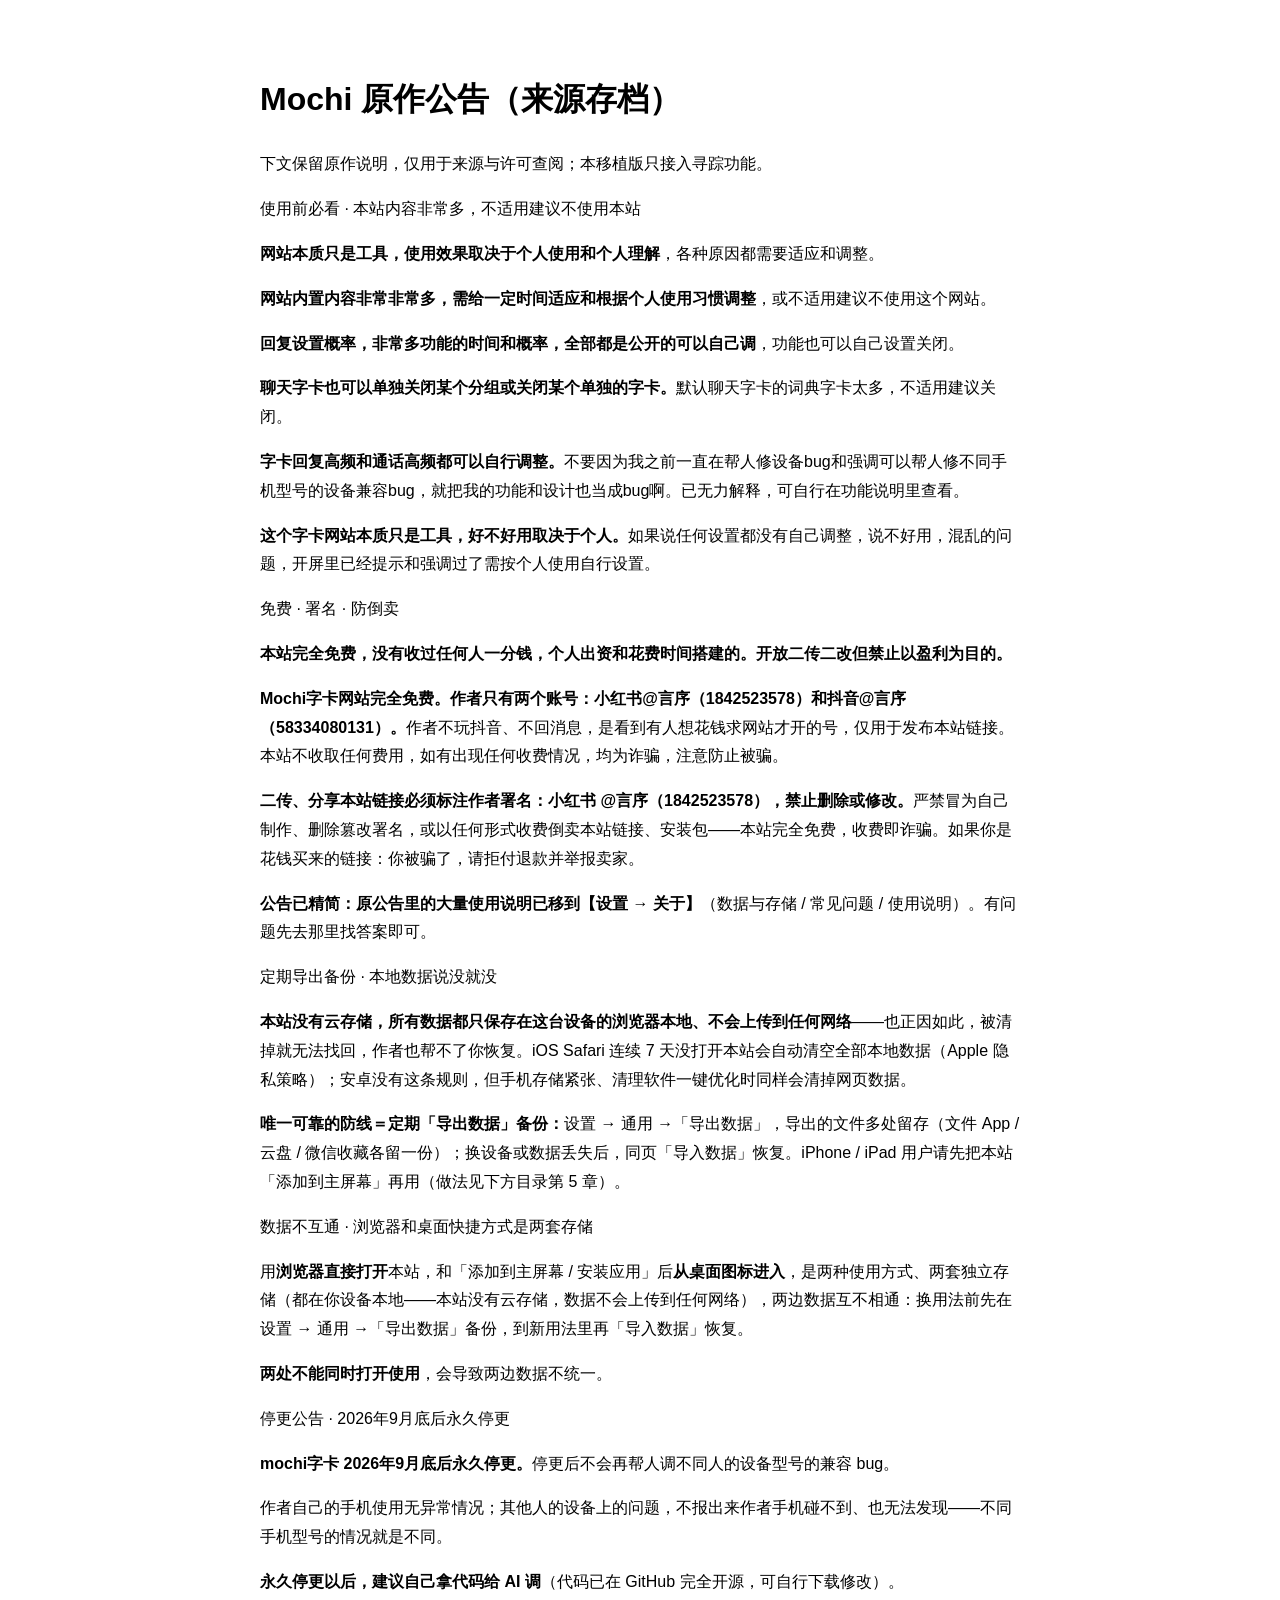
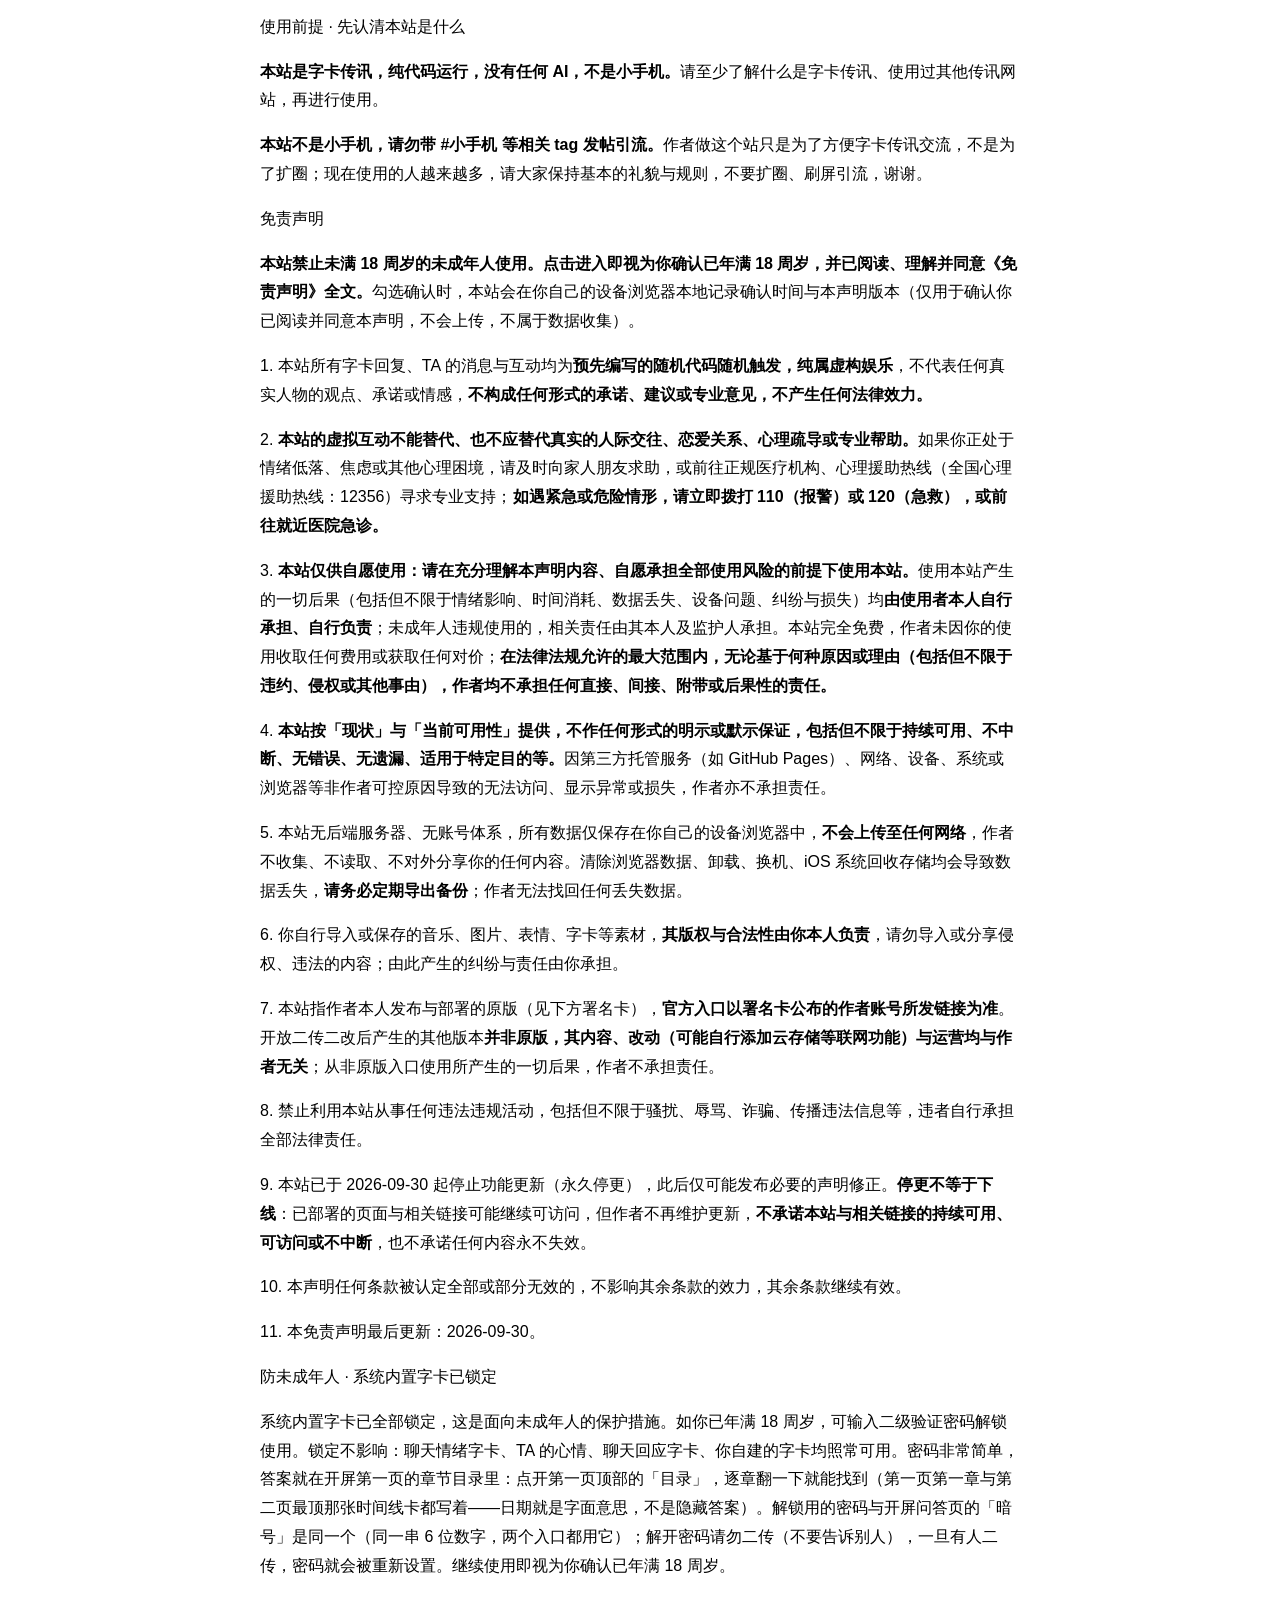
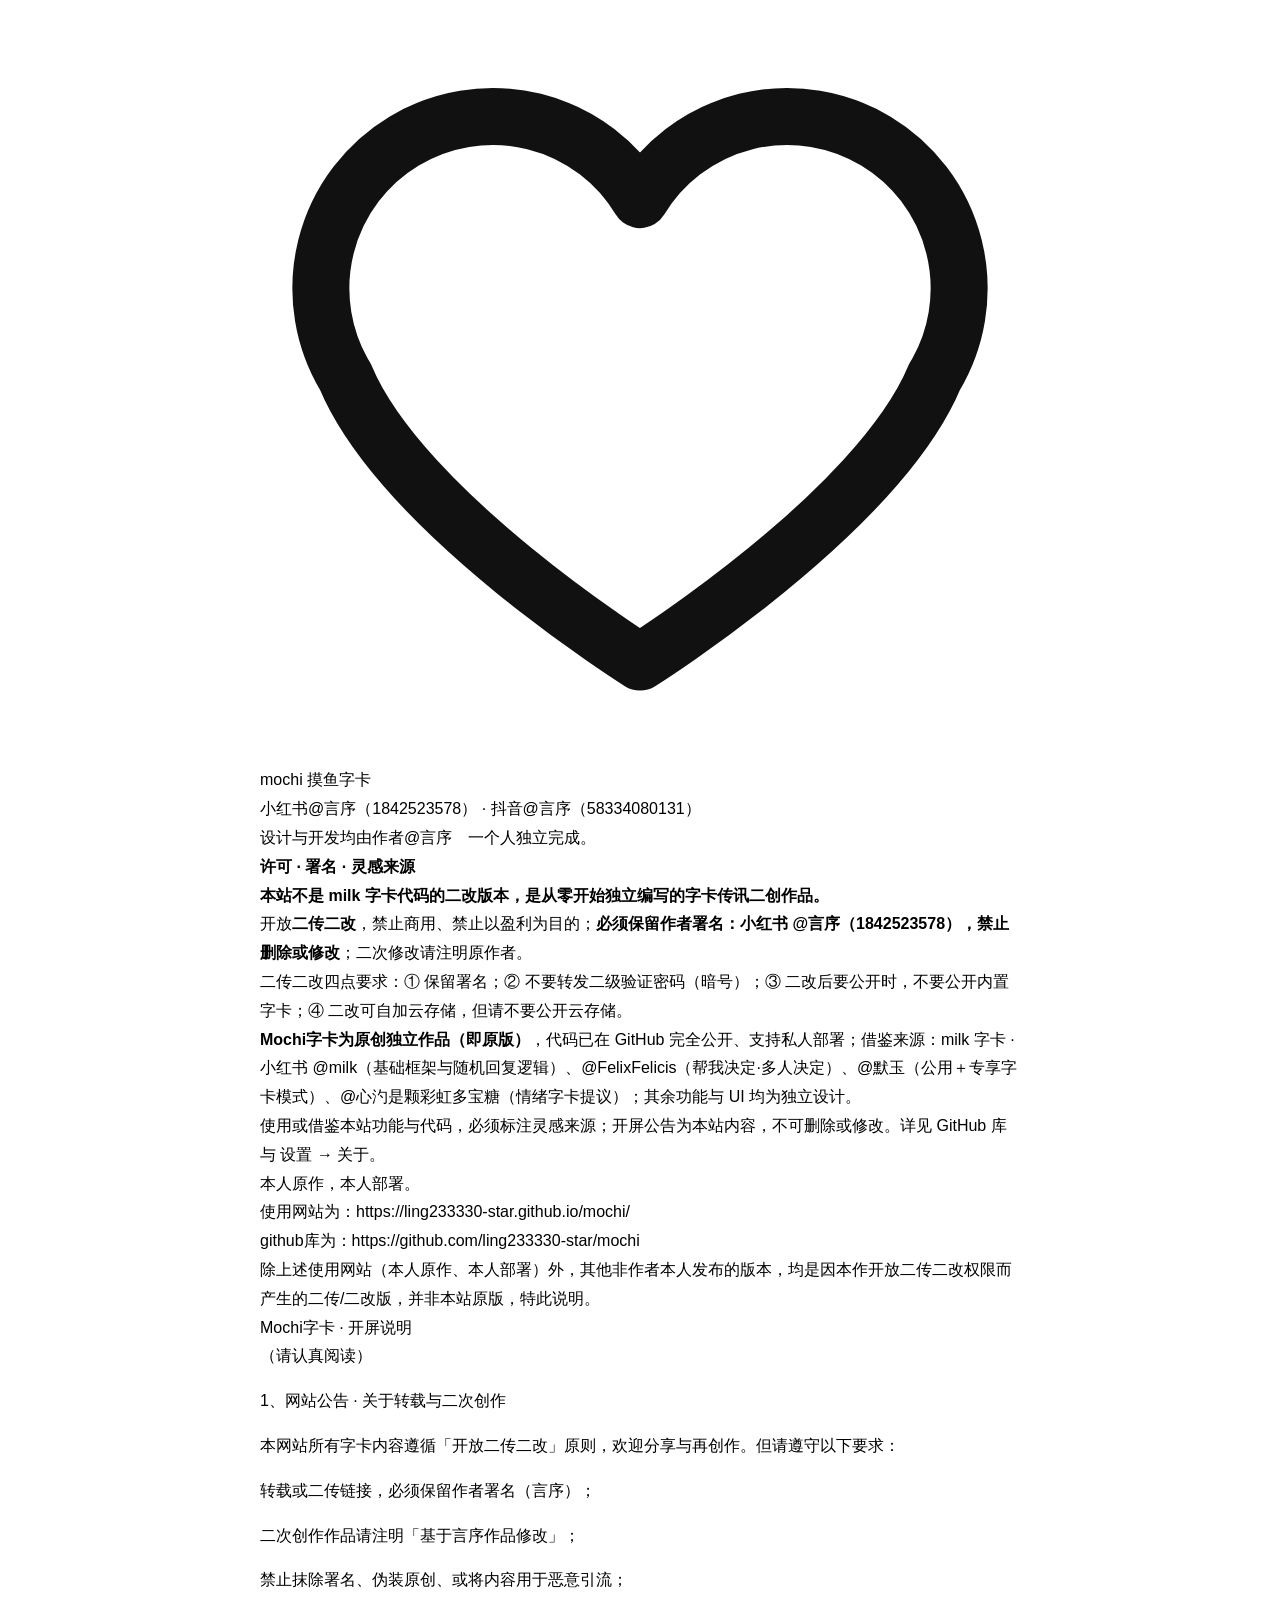
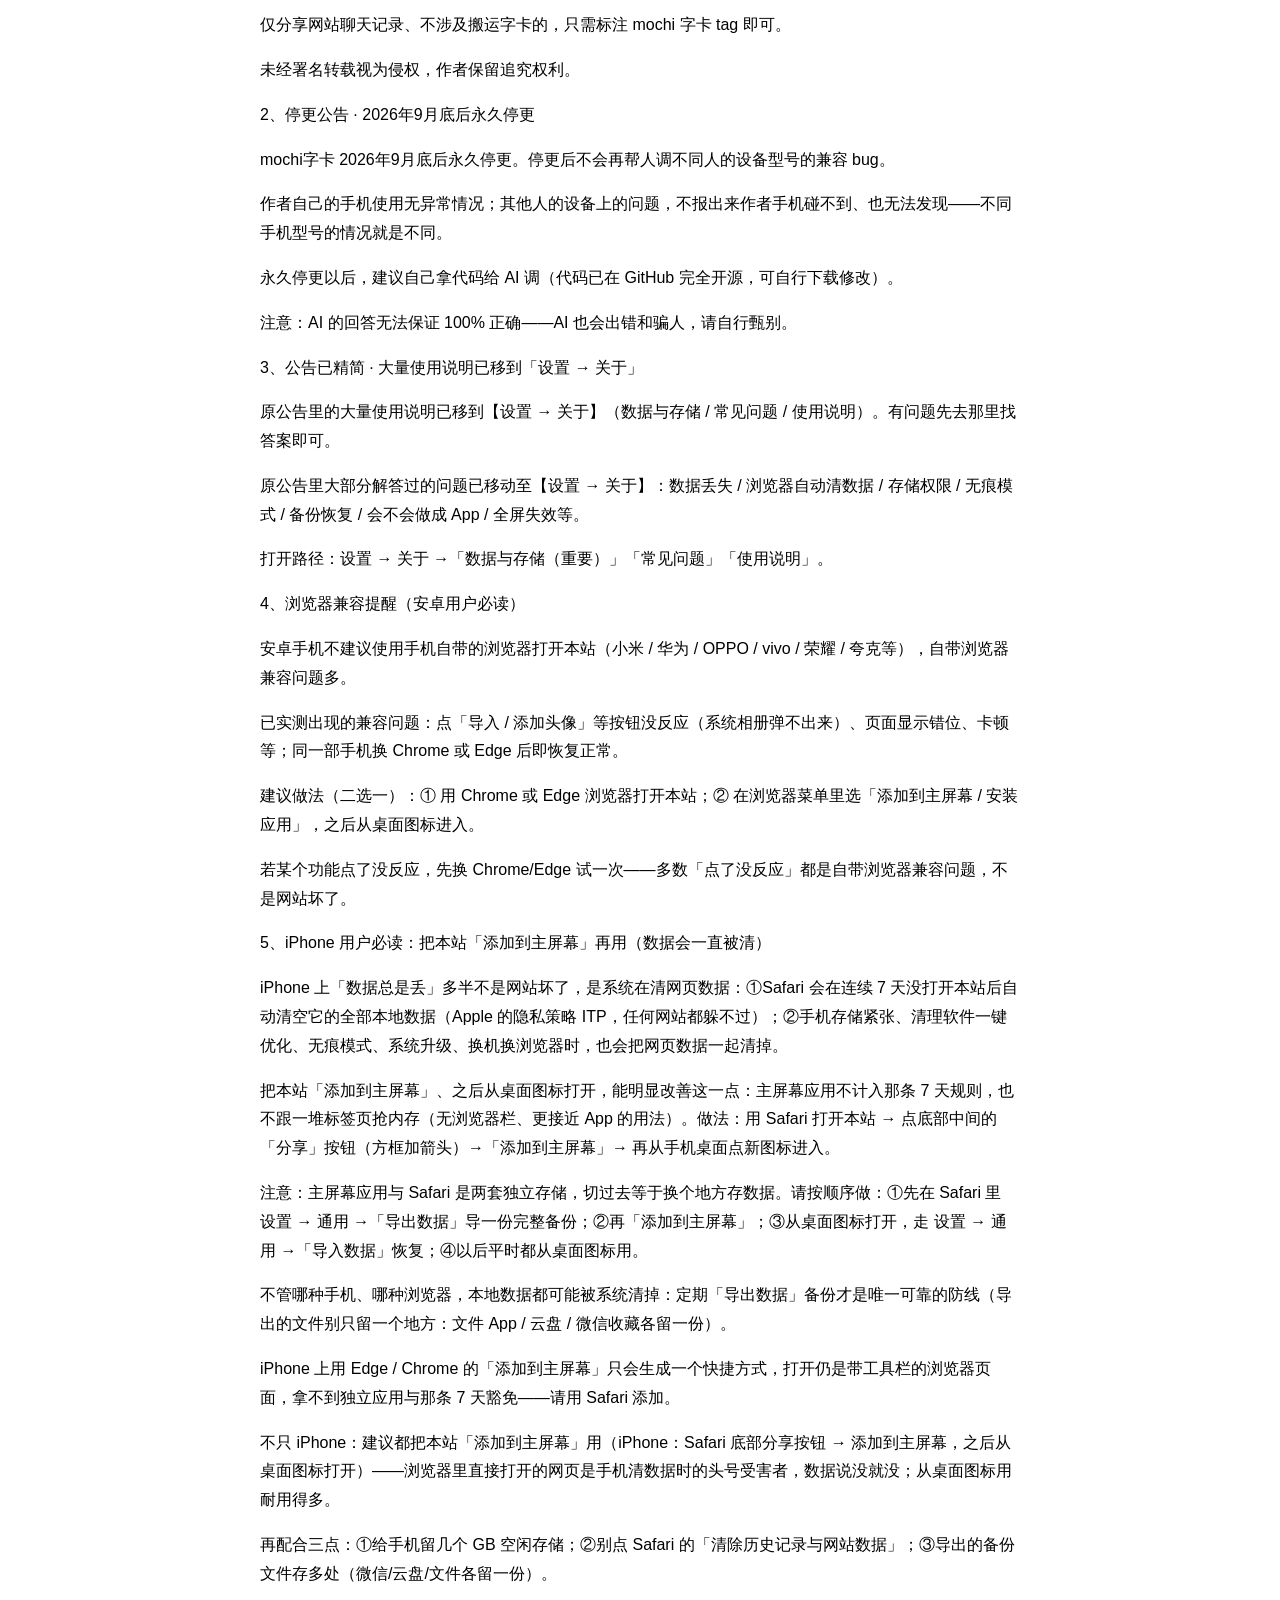
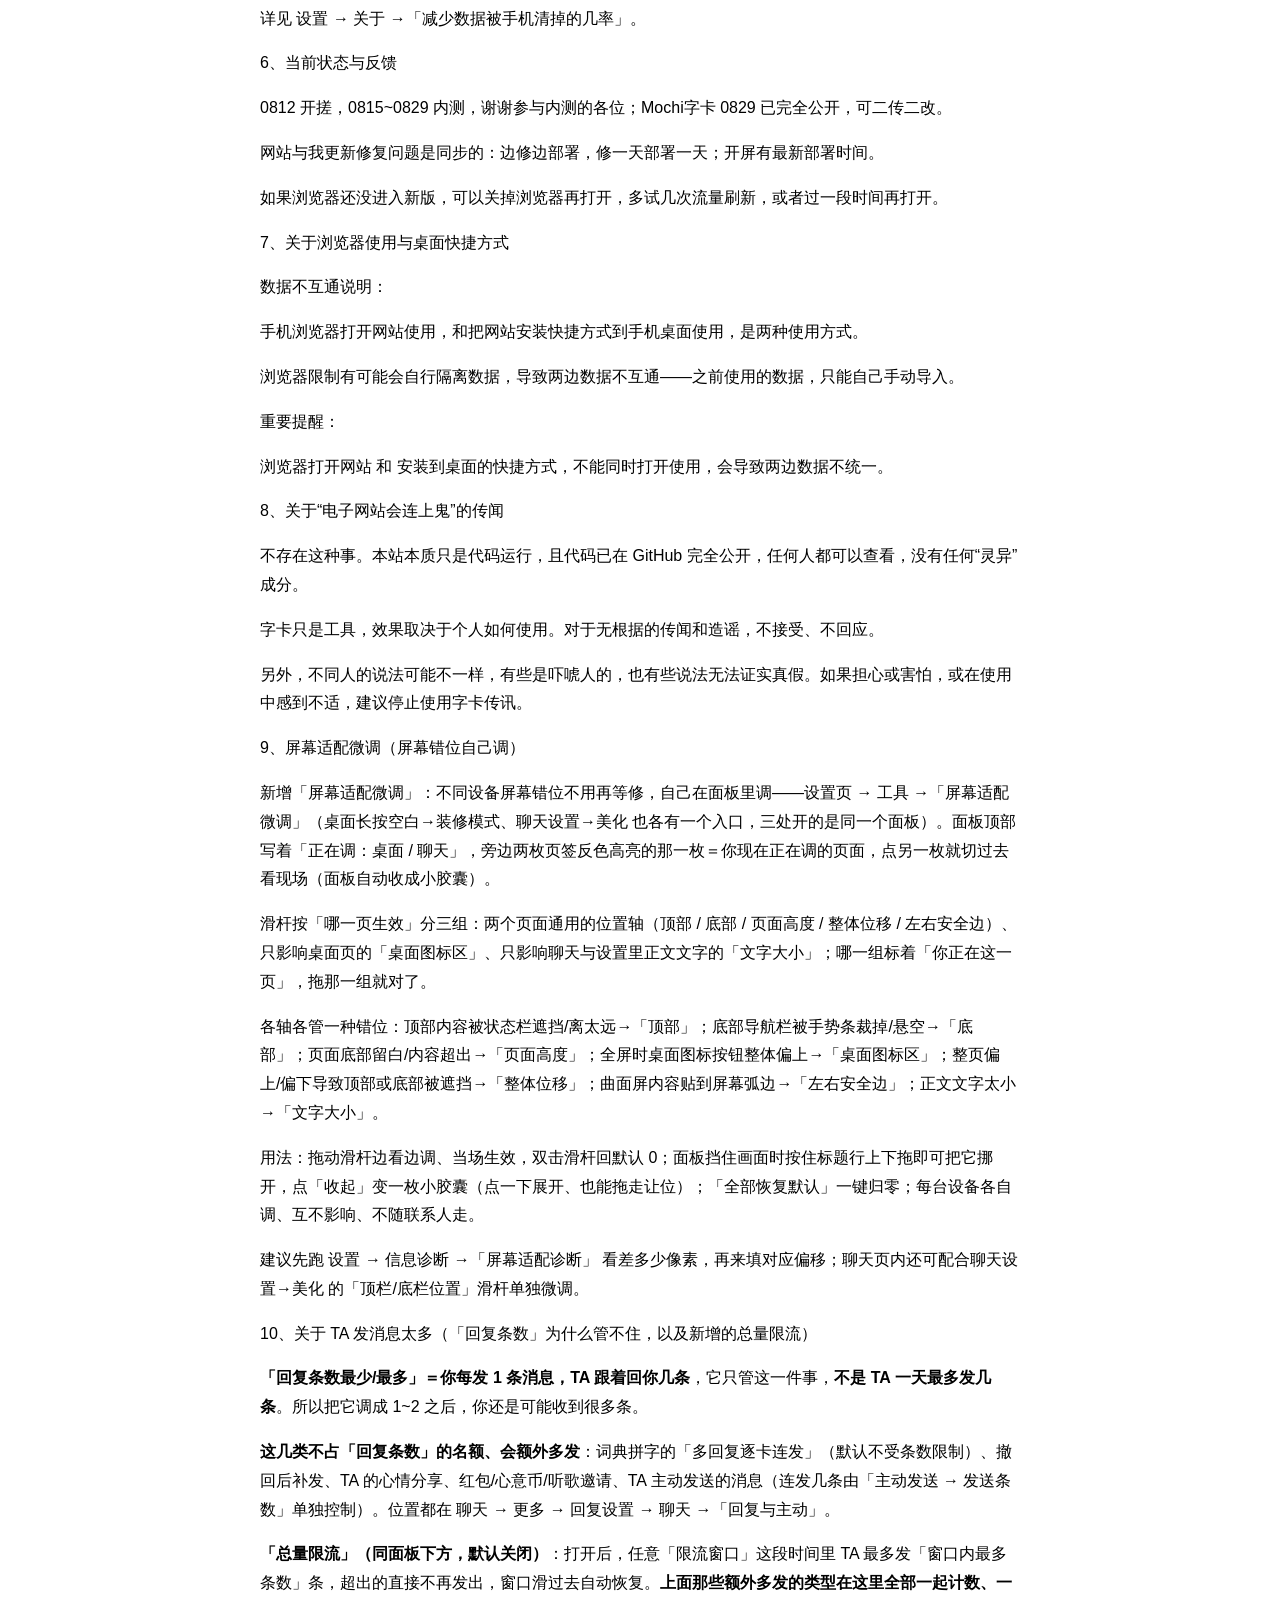
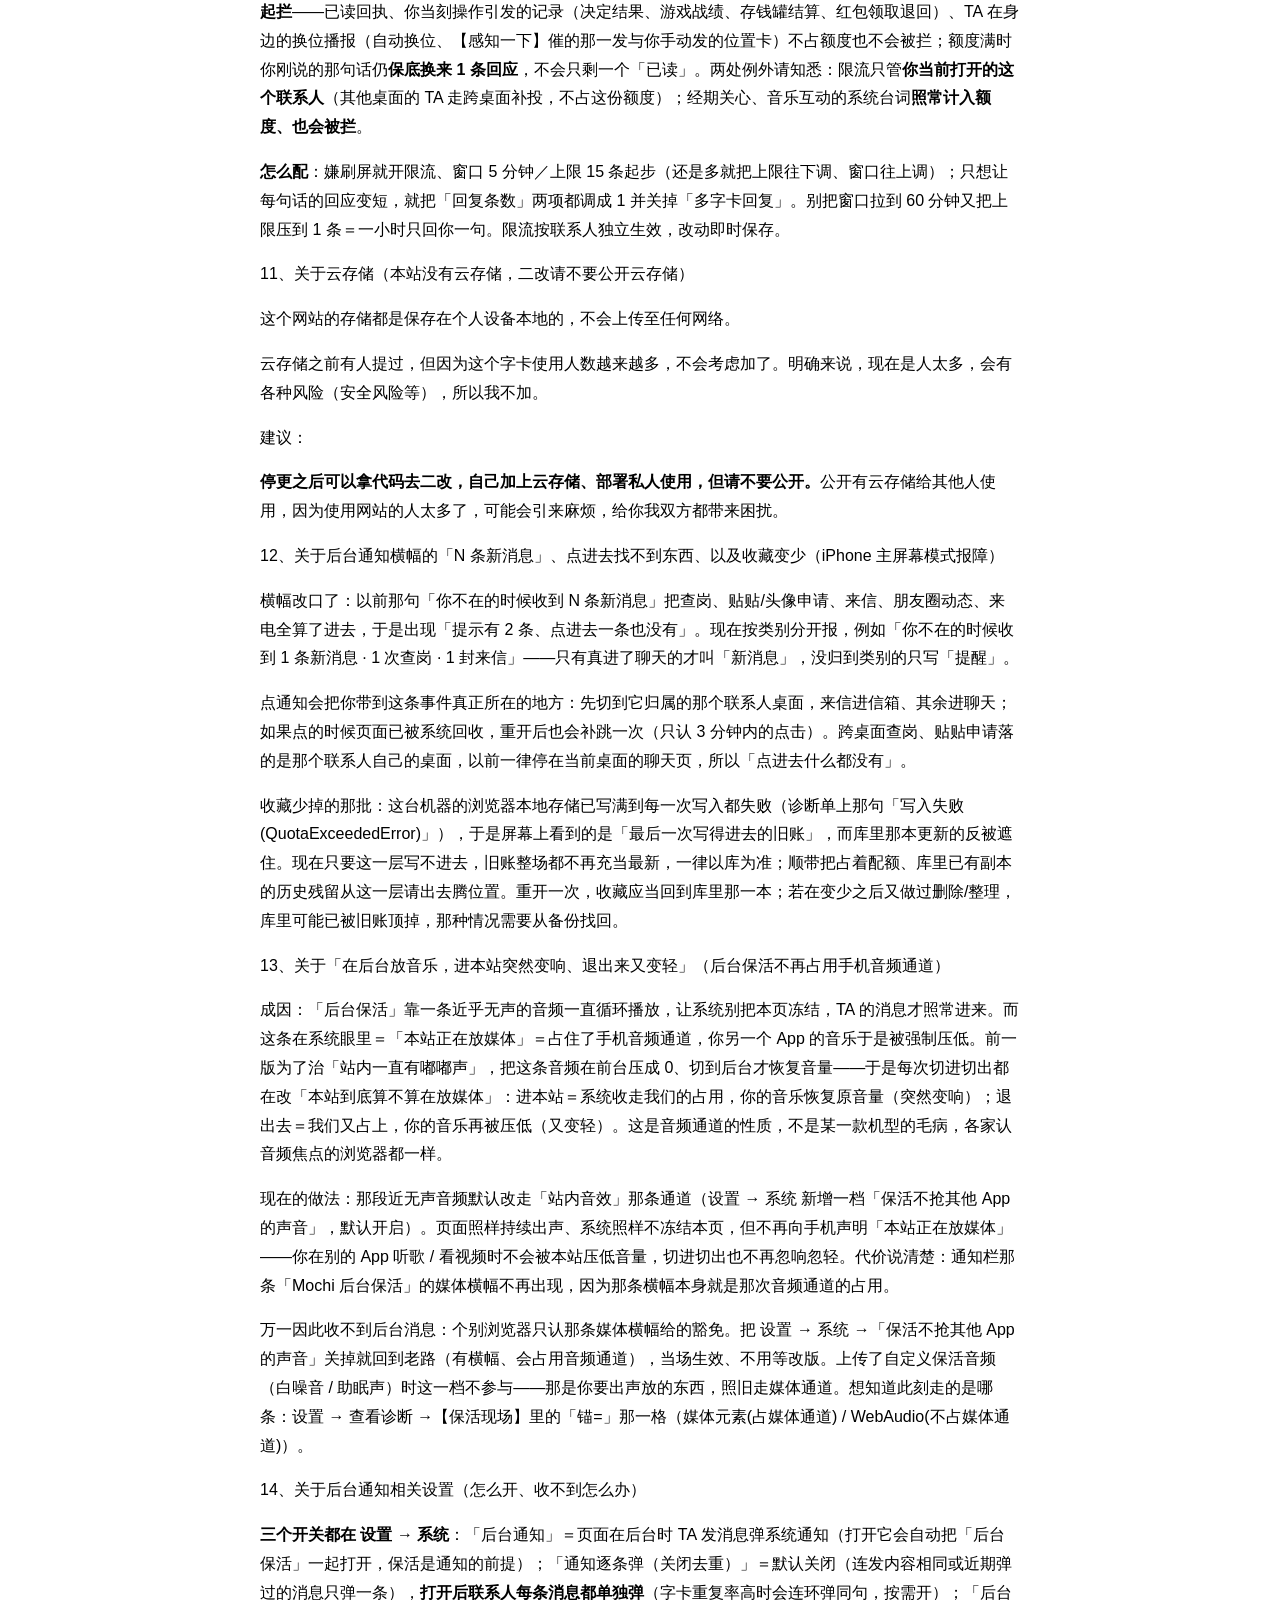
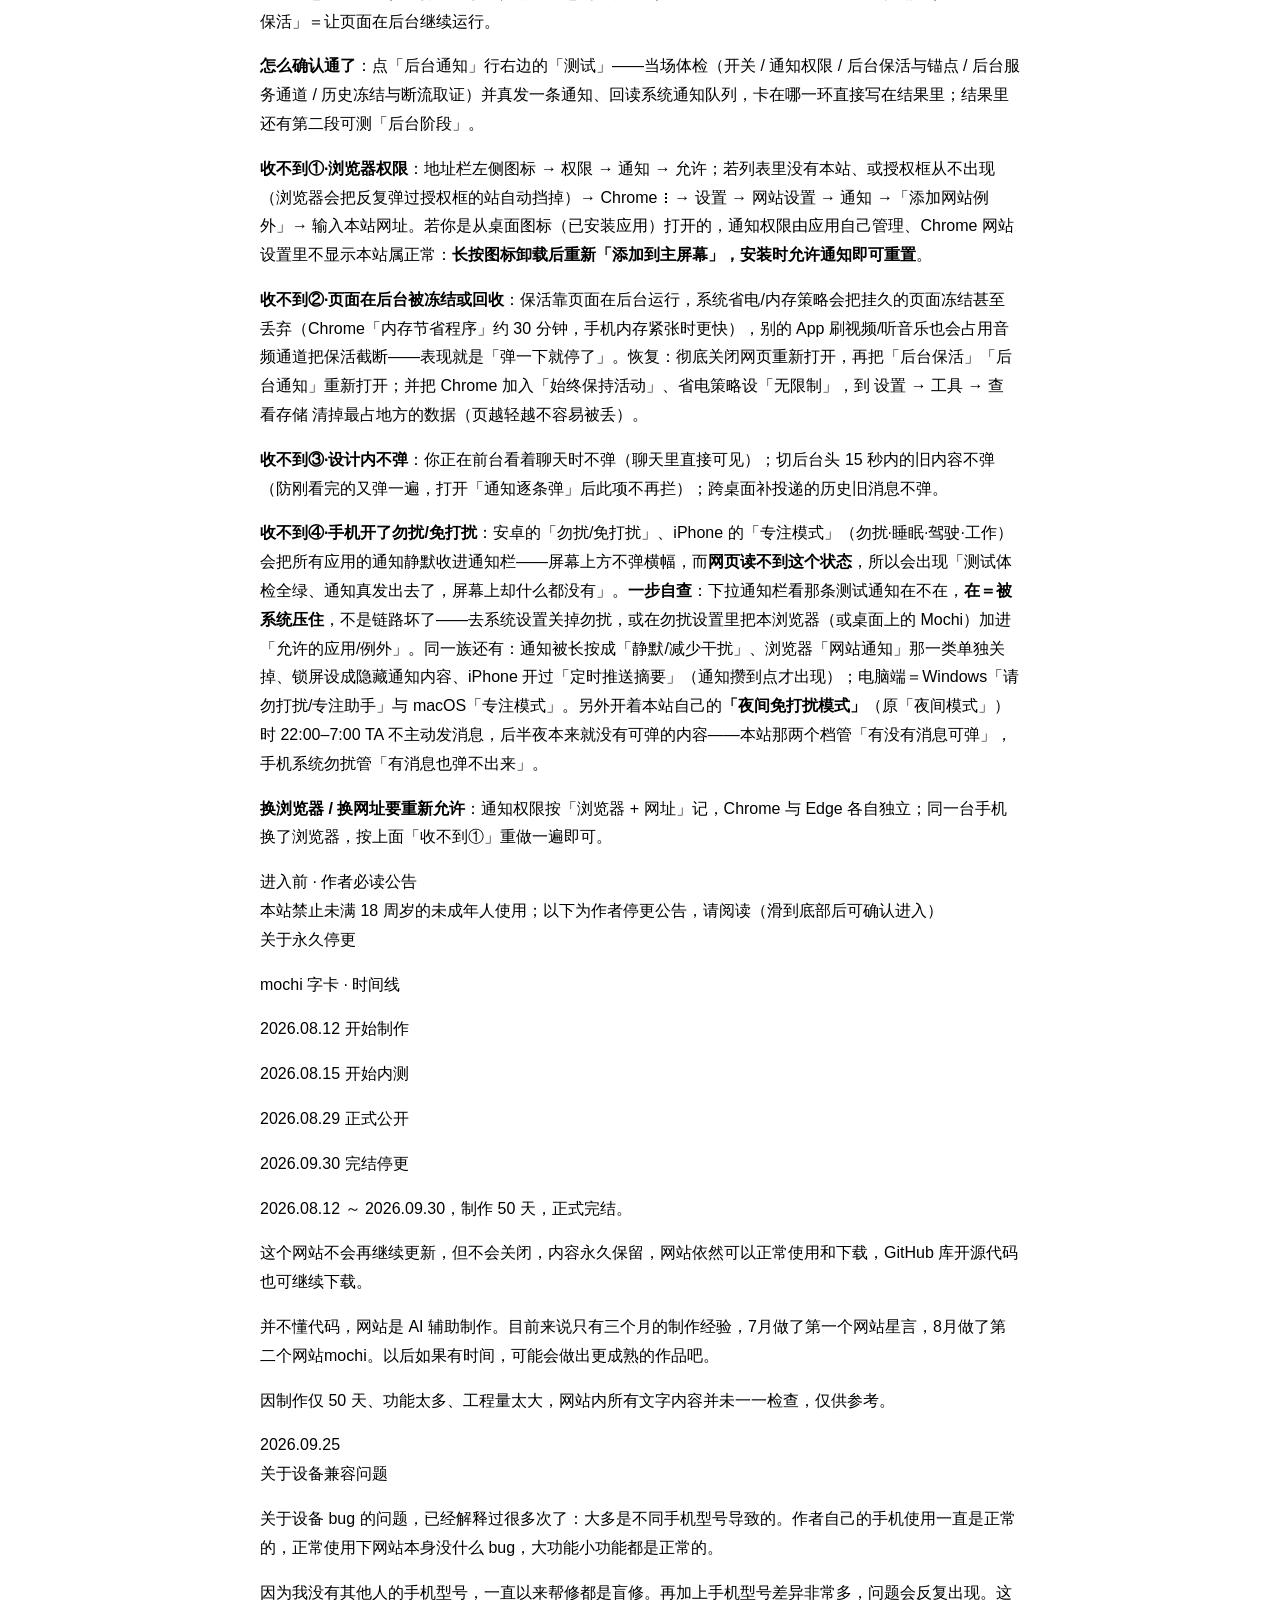
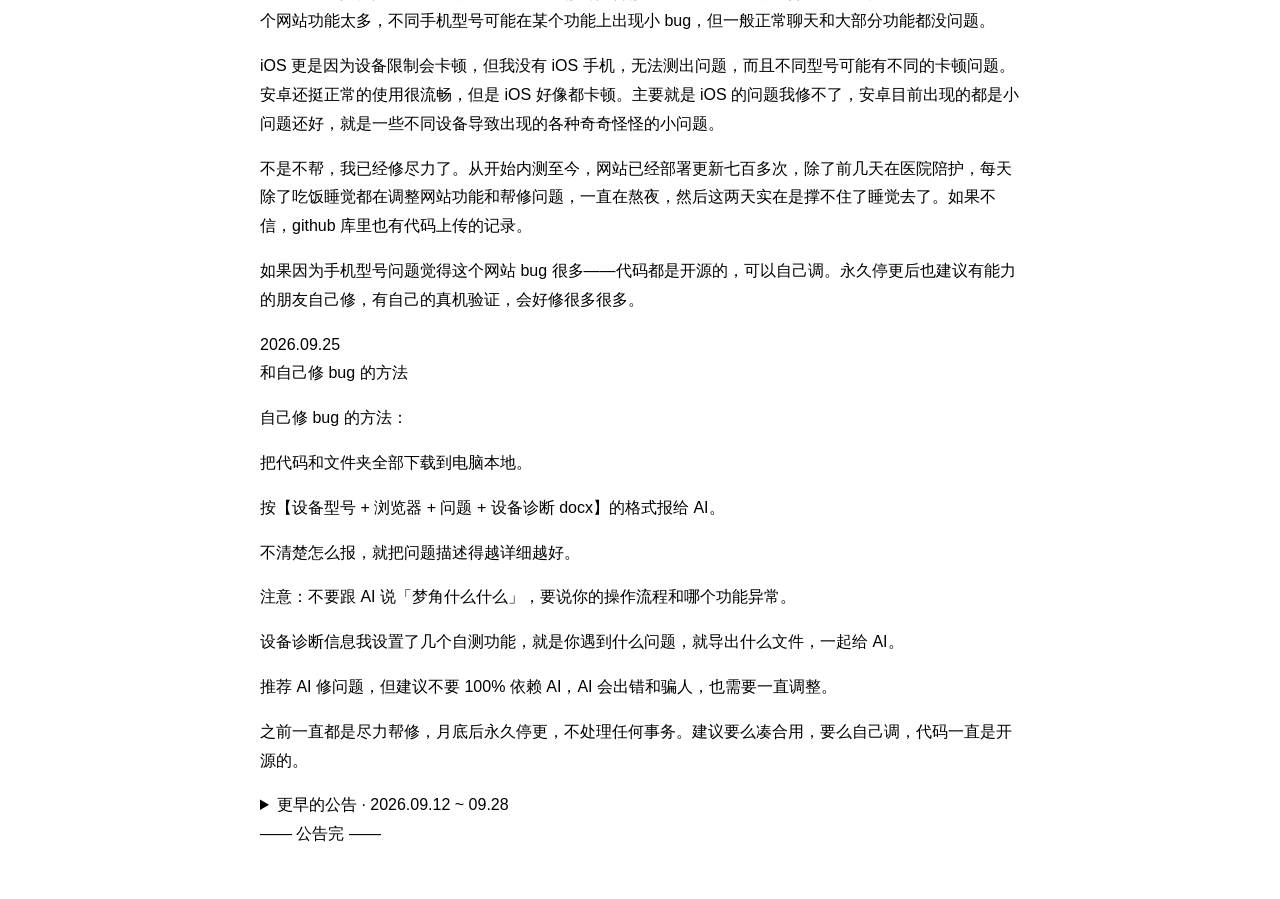
<file: trace-notice.html>
<!doctype html><html lang="zh-CN"><meta charset="utf-8"><title>Mochi 原作公告</title><style>body{max-width:760px;margin:30px auto;padding:20px;font:16px/1.8 sans-serif}button,input{display:none}</style><h1>Mochi 原作公告（来源存档）</h1><p>下文保留原作说明，仅用于来源与许可查阅；本移植版只接入寻踪功能。</p><div class="splash-box" id="splash-box">
      
      
      <div class="splash-bigwarn" data-content-warn="1">
        <div class="splash-bigwarn-t">使用前必看 · 本站内容非常多，不适用建议不使用本站</div>
        <p><strong>网站本质只是工具，使用效果取决于个人使用和个人理解</strong>，各种原因都需要适应和调整。</p>
        <p><strong>网站内置内容非常非常多，需给一定时间适应和根据个人使用习惯调整</strong>，或不适用建议不使用这个网站。</p>
        <p><strong>回复设置概率，非常多功能的时间和概率，全部都是公开的可以自己调</strong>，功能也可以自己设置关闭。</p>
        <p><strong>聊天字卡也可以单独关闭某个分组或关闭某个单独的字卡。</strong>默认聊天字卡的词典字卡太多，不适用建议关闭。</p>
        <p><strong>字卡回复高频和通话高频都可以自行调整。</strong>不要因为我之前一直在帮人修设备bug和强调可以帮人修不同手机型号的设备兼容bug，就把我的功能和设计也当成bug啊。已无力解释，可自行在功能说明里查看。</p>
        <p><strong>这个字卡网站本质只是工具，好不好用取决于个人。</strong>如果说任何设置都没有自己调整，说不好用，混乱的问题，开屏里已经提示和强调过了需按个人使用自行设置。</p>
      </div>
      
      <div class="splash-mustread" id="splash-mustread">
        <div class="splash-alert" data-anti-scam="1">
          <div class="splash-alert-t">免费 · 署名 · 防倒卖</div>
          <p><strong>本站完全免费，没有收过任何人一分钱，个人出资和花费时间搭建的。开放二传二改但禁止以盈利为目的。</strong></p>
          <p><strong>Mochi字卡网站完全免费。作者只有两个账号：小红书@言序（1842523578）和抖音@言序（58334080131）。</strong>作者不玩抖音、不回消息，是看到有人想花钱求网站才开的号，仅用于发布本站链接。本站不收取任何费用，如有出现任何收费情况，均为诈骗，注意防止被骗。</p>
          <p><strong>二传、分享本站链接必须标注作者署名：小红书 @言序（1842523578），禁止删除或修改。</strong>严禁冒为自己制作、删除篡改署名，或以任何形式收费倒卖本站链接、安装包——本站完全免费，收费即诈骗。如果你是花钱买来的链接：你被骗了，请拒付退款并举报卖家。</p>
        </div>
        
        <div class="splash-abouttip" data-about-tip="1">
          <p><strong>公告已精简：原公告里的大量使用说明已移到【设置 → 关于】</strong>（数据与存储 / 常见问题 / 使用说明）。有问题先去那里找答案即可。</p>
        </div>
        
        <div class="splash-alert splash-backup" data-backup-warn="1">
          <div class="splash-alert-t">定期导出备份 · 本地数据说没就没</div>
          <p><strong>本站没有云存储，所有数据都只保存在这台设备的浏览器本地、不会上传到任何网络</strong>——也正因如此，被清掉就无法找回，作者也帮不了你恢复。iOS Safari 连续 7 天没打开本站会自动清空全部本地数据（Apple 隐私策略）；安卓没有这条规则，但手机存储紧张、清理软件一键优化时同样会清掉网页数据。</p>
          <p><strong>唯一可靠的防线＝定期「导出数据」备份：</strong>设置 → 通用 →「导出数据」，导出的文件多处留存（文件 App / 云盘 / 微信收藏各留一份）；换设备或数据丢失后，同页「导入数据」恢复。iPhone / iPad 用户请先把本站「添加到主屏幕」再用（做法见下方目录第 5 章）。</p>
        </div>
        
        <div class="splash-alert splash-storesplit" data-store-split="1">
          <div class="splash-alert-t">数据不互通 · 浏览器和桌面快捷方式是两套存储</div>
          <p>用<strong>浏览器直接打开</strong>本站，和「添加到主屏幕 / 安装应用」后<strong>从桌面图标进入</strong>，是两种使用方式、两套独立存储（都在你设备本地——本站没有云存储，数据不会上传到任何网络），两边数据互不相通：换用法前先在 设置 → 通用 →「导出数据」备份，到新用法里再「导入数据」恢复。</p>
          <p><strong>两处不能同时打开使用</strong>，会导致两边数据不统一。</p>
        </div>
        
        <div class="splash-stopupdate" data-stop-update="1">
          <div class="splash-stopupdate-t">停更公告 · 2026年9月底后永久停更</div>
          <p><strong>mochi字卡 2026年9月底后永久停更。</strong>停更后不会再帮人调不同人的设备型号的兼容 bug。</p>
          <p>作者自己的手机使用无异常情况；其他人的设备上的问题，不报出来作者手机碰不到、也无法发现——不同手机型号的情况就是不同。</p>
          <p><strong>永久停更以后，建议自己拿代码给 AI 调</strong>（代码已在 GitHub 完全开源，可自行下载修改）。</p>
        </div>
        
        
        <div class="splash-alert splash-what" data-anti-scam="w">
          <div class="splash-alert-t">使用前提 · 先认清本站是什么</div>
          <p><strong>本站是字卡传讯，纯代码运行，没有任何 AI，不是小手机。</strong>请至少了解什么是字卡传讯、使用过其他传讯网站，再进行使用。</p>
          <p><strong>本站不是小手机，请勿带 #小手机 等相关 tag 发帖引流。</strong>作者做这个站只是为了方便字卡传讯交流，不是为了扩圈；现在使用的人越来越多，请大家保持基本的礼貌与规则，不要扩圈、刷屏引流，谢谢。</p>
        </div>
        
        <div class="splash-alert splash-disclaimer" data-anti-scam="d" id="splash-disclaimer">
          <div class="splash-alert-t">免责声明</div>
          <p><strong>本站禁止未满 18 周岁的未成年人使用。点击进入即视为你确认已年满 18 周岁，并已阅读、理解并同意《免责声明》全文。</strong>勾选确认时，本站会在你自己的设备浏览器本地记录确认时间与本声明版本（仅用于确认你已阅读并同意本声明，不会上传，不属于数据收集）。</p>
          <p>1. 本站所有字卡回复、TA 的消息与互动均为<strong>预先编写的随机代码随机触发，纯属虚构娱乐</strong>，不代表任何真实人物的观点、承诺或情感，<strong>不构成任何形式的承诺、建议或专业意见，不产生任何法律效力。</strong></p>
          <p>2. <strong>本站的虚拟互动不能替代、也不应替代真实的人际交往、恋爱关系、心理疏导或专业帮助。</strong>如果你正处于情绪低落、焦虑或其他心理困境，请及时向家人朋友求助，或前往正规医疗机构、心理援助热线（全国心理援助热线：12356）寻求专业支持；<strong>如遇紧急或危险情形，请立即拨打 110（报警）或 120（急救），或前往就近医院急诊。</strong></p>
          <p>3. <strong>本站仅供自愿使用：请在充分理解本声明内容、自愿承担全部使用风险的前提下使用本站。</strong>使用本站产生的一切后果（包括但不限于情绪影响、时间消耗、数据丢失、设备问题、纠纷与损失）均<strong>由使用者本人自行承担、自行负责</strong>；未成年人违规使用的，相关责任由其本人及监护人承担。本站完全免费，作者未因你的使用收取任何费用或获取任何对价；<strong>在法律法规允许的最大范围内，无论基于何种原因或理由（包括但不限于违约、侵权或其他事由），作者均不承担任何直接、间接、附带或后果性的责任。</strong></p>
          <p>4. <strong>本站按「现状」与「当前可用性」提供，不作任何形式的明示或默示保证，包括但不限于持续可用、不中断、无错误、无遗漏、适用于特定目的等。</strong>因第三方托管服务（如 GitHub Pages）、网络、设备、系统或浏览器等非作者可控原因导致的无法访问、显示异常或损失，作者亦不承担责任。</p>
          <p>5. 本站无后端服务器、无账号体系，所有数据仅保存在你自己的设备浏览器中，<strong>不会上传至任何网络</strong>，作者不收集、不读取、不对外分享你的任何内容。清除浏览器数据、卸载、换机、iOS 系统回收存储均会导致数据丢失，<strong>请务必定期导出备份</strong>；作者无法找回任何丢失数据。</p>
          <p>6. 你自行导入或保存的音乐、图片、表情、字卡等素材，<strong>其版权与合法性由你本人负责</strong>，请勿导入或分享侵权、违法的内容；由此产生的纠纷与责任由你承担。</p>
          <p>7. 本站指作者本人发布与部署的原版（见下方署名卡），<strong>官方入口以署名卡公布的作者账号所发链接为准</strong>。开放二传二改后产生的其他版本<strong>并非原版，其内容、改动（可能自行添加云存储等联网功能）与运营均与作者无关</strong>；从非原版入口使用所产生的一切后果，作者不承担责任。</p>
          <p>8. 禁止利用本站从事任何违法违规活动，包括但不限于骚扰、辱骂、诈骗、传播违法信息等，违者自行承担全部法律责任。</p>
          <p>9. 本站已于 2026-09-30 起停止功能更新（永久停更），此后仅可能发布必要的声明修正。<strong>停更不等于下线</strong>：已部署的页面与相关链接可能继续可访问，但作者不再维护更新，<strong>不承诺本站与相关链接的持续可用、可访问或不中断</strong>，也不承诺任何内容永不失效。</p>
          <p>10. 本声明任何条款被认定全部或部分无效的，不影响其余条款的效力，其余条款继续有效。</p>
          <p>11. 本免责声明最后更新：2026-09-30。</p>
        </div>
        
        <div class="splash-alert splash-cardlock" data-anti-scam="l" id="splash-cardlock">
          <div class="splash-alert-t">防未成年人 · 系统内置字卡已锁定</div>
          <p id="splash-cardlock-tip">系统内置字卡已全部锁定，这是面向未成年人的保护措施。如你已年满 18 周岁，可输入二级验证密码解锁使用。锁定不影响：聊天情绪字卡、TA 的心情、聊天回应字卡、你自建的字卡均照常可用。密码非常简单，答案就在开屏第一页的章节目录里：点开第一页顶部的「目录」，逐章翻一下就能找到（第一页第一章与第二页最顶那张时间线卡都写着——日期就是字面意思，不是隐藏答案）。解锁用的密码与开屏问答页的「暗号」是同一个（同一串 6 位数字，两个入口都用它）；解开密码请勿二传（不要告诉别人），一旦有人二传，密码就会被重新设置。继续使用即视为你确认已年满 18 周岁。</p>
          <div class="cardlock-actions" id="splash-cardlock-actions"></div>
        </div>
      </div>
      
      <div class="splash-brandcard">
        <div class="splash-logo">
          <svg viewBox="0 0 24 24" fill="none" stroke="#111111" stroke-width="1.8" stroke-linecap="round" stroke-linejoin="round"><path d="M12 21s-7.5-4.7-9.3-9A5.3 5.3 0 0112 6.4a5.3 5.3 0 019.3 5.6c-1.8 4.3-9.3 9-9.3 9z"/></svg>
        </div>
        <div class="splash-title">mochi 摸鱼字卡</div>
        
        <div class="splash-brand">小红书@言序（1842523578） · 抖音@言序（58334080131）</div>
        
        <div class="splash-source">
          <div class="splash-source-line">设计与开发均由作者@言序　一个人独立完成。</div>
        </div>
        
        
        <div class="splash-source splash-license">
          <div class="splash-source-line"><strong>许可 · 署名 · 灵感来源</strong></div>
          <div class="splash-source-line splash-clarify"><strong>本站不是 milk 字卡代码的二改版本，是从零开始独立编写的字卡传讯二创作品。</strong></div>
          <div class="splash-source-line">开放<strong>二传二改</strong>，禁止商用、禁止以盈利为目的；<strong>必须保留作者署名：小红书 @言序（1842523578），禁止删除或修改</strong>；二次修改请注明原作者。</div>
          <div class="splash-source-line">二传二改四点要求：① 保留署名；② 不要转发二级验证密码（暗号）；③ 二改后要公开时，不要公开内置字卡；④ 二改可自加云存储，但请不要公开云存储。</div>
          <div class="splash-source-line"><strong>Mochi字卡为原创独立作品（即原版）</strong>，代码已在 GitHub 完全公开、支持私人部署；借鉴来源：milk 字卡 · 小红书 @milk（基础框架与随机回复逻辑）、@FelixFelicis（帮我决定·多人决定）、@默玉（公用＋专享字卡模式）、@心汋是颗彩虹多宝糖（情绪字卡提议）；其余功能与 UI 均为独立设计。</div>
          <div class="splash-source-line">使用或借鉴本站功能与代码，必须标注灵感来源；开屏公告为本站内容，不可删除或修改。详见 GitHub 库与 设置 → 关于。</div>
        </div>
        
        <div class="splash-source">
          <div class="splash-source-line">本人原作，本人部署。</div>
          <div class="splash-source-line">使用网站为：<span class="splash-source-url">https://ling233330-star.github.io/mochi/</span></div>
          <div class="splash-source-line">github库为：<span class="splash-source-url">https://github.com/ling233330-star/mochi</span></div>
        </div>
        
        <div class="splash-source">
          <div class="splash-source-line splash-clarify">除上述使用网站（本人原作、本人部署）外，其他非作者本人发布的版本，均是因本作开放二传二改权限而产生的二传/二改版，并非本站原版，特此说明。</div>
        </div>
      </div>
      
      
      
      <div class="splash-notice" id="splash-notice">
        
        <div class="splash-notice-title">Mochi字卡 · 开屏说明</div>
        <div class="splash-notice-sub">（请认真阅读）</div>
        
        <div class="splash-notice-list">
          
          <div class="splash-sec-wrap">
            
            <p class="splash-sec">1、网站公告 · 关于转载与二次创作</p>
            <p class="splash-item">本网站所有字卡内容遵循「开放二传二改」原则，欢迎分享与再创作。但请遵守以下要求：</p>
            <p class="splash-bullet">转载或二传链接，必须保留作者署名（言序）；</p>
            <p class="splash-bullet">二次创作作品请注明「基于言序作品修改」；</p>
            <p class="splash-bullet">禁止抹除署名、伪装原创、或将内容用于恶意引流；</p>
            <p class="splash-bullet">仅分享网站聊天记录、不涉及搬运字卡的，只需标注 mochi 字卡 tag 即可。</p>
            <p class="splash-item splash-hl">未经署名转载视为侵权，作者保留追究权利。</p>
          </div>
          <div class="splash-sec-wrap">
            <p class="splash-sec">2、停更公告 · 2026年9月底后永久停更</p>
            <p class="splash-item">mochi字卡 2026年9月底后永久停更。停更后不会再帮人调不同人的设备型号的兼容 bug。</p>
            <p class="splash-item">作者自己的手机使用无异常情况；其他人的设备上的问题，不报出来作者手机碰不到、也无法发现——不同手机型号的情况就是不同。</p>
            <p class="splash-item splash-hl">永久停更以后，建议自己拿代码给 AI 调（代码已在 GitHub 完全开源，可自行下载修改）。</p>
            <p class="splash-bullet">注意：AI 的回答无法保证 100% 正确——AI 也会出错和骗人，请自行甄别。</p>
          </div>
          <div class="splash-sec-wrap">
            <p class="splash-sec">3、公告已精简 · 大量使用说明已移到「设置 → 关于」</p>
            <p class="splash-item">原公告里的大量使用说明已移到【设置 → 关于】（数据与存储 / 常见问题 / 使用说明）。有问题先去那里找答案即可。</p>
            <p class="splash-bullet">原公告里大部分解答过的问题已移动至【设置 → 关于】：数据丢失 / 浏览器自动清数据 / 存储权限 / 无痕模式 / 备份恢复 / 会不会做成 App / 全屏失效等。</p>
            <p class="splash-bullet">打开路径：设置 → 关于 →「数据与存储（重要）」「常见问题」「使用说明」。</p>
          </div>
          <div class="splash-sec-wrap">
            <p class="splash-sec">4、浏览器兼容提醒（安卓用户必读）</p>
            <p class="splash-item">安卓手机不建议使用手机自带的浏览器打开本站（小米 / 华为 / OPPO / vivo / 荣耀 / 夸克等），自带浏览器兼容问题多。</p>
            <p class="splash-bullet">已实测出现的兼容问题：点「导入 / 添加头像」等按钮没反应（系统相册弹不出来）、页面显示错位、卡顿等；同一部手机换 Chrome 或 Edge 后即恢复正常。</p>
            <p class="splash-bullet">建议做法（二选一）：① 用 Chrome 或 Edge 浏览器打开本站；② 在浏览器菜单里选「添加到主屏幕 / 安装应用」，之后从桌面图标进入。</p>
            <p class="splash-item">若某个功能点了没反应，先换 Chrome/Edge 试一次——多数「点了没反应」都是自带浏览器兼容问题，不是网站坏了。</p>
          </div>
          <div class="splash-sec-wrap">
            <p class="splash-sec">5、iPhone 用户必读：把本站「添加到主屏幕」再用（数据会一直被清）</p>
            <p class="splash-item">iPhone 上「数据总是丢」多半不是网站坏了，是系统在清网页数据：①Safari 会在连续 7 天没打开本站后自动清空它的全部本地数据（Apple 的隐私策略 ITP，任何网站都躲不过）；②手机存储紧张、清理软件一键优化、无痕模式、系统升级、换机换浏览器时，也会把网页数据一起清掉。</p>
            <p class="splash-bullet">把本站「添加到主屏幕」、之后从桌面图标打开，能明显改善这一点：主屏幕应用不计入那条 7 天规则，也不跟一堆标签页抢内存（无浏览器栏、更接近 App 的用法）。做法：用 Safari 打开本站 → 点底部中间的「分享」按钮（方框加箭头）→「添加到主屏幕」→ 再从手机桌面点新图标进入。</p>
            <p class="splash-bullet">注意：主屏幕应用与 Safari 是两套独立存储，切过去等于换个地方存数据。请按顺序做：①先在 Safari 里 设置 → 通用 →「导出数据」导一份完整备份；②再「添加到主屏幕」；③从桌面图标打开，走 设置 → 通用 →「导入数据」恢复；④以后平时都从桌面图标用。</p>
            <p class="splash-bullet">不管哪种手机、哪种浏览器，本地数据都可能被系统清掉：定期「导出数据」备份才是唯一可靠的防线（导出的文件别只留一个地方：文件 App / 云盘 / 微信收藏各留一份）。</p>
            <p class="splash-bullet">iPhone 上用 Edge / Chrome 的「添加到主屏幕」只会生成一个快捷方式，打开仍是带工具栏的浏览器页面，拿不到独立应用与那条 7 天豁免——请用 Safari 添加。</p>
            <p class="splash-bullet">不只 iPhone：建议都把本站「添加到主屏幕」用（iPhone：Safari 底部分享按钮 → 添加到主屏幕，之后从桌面图标打开）——浏览器里直接打开的网页是手机清数据时的头号受害者，数据说没就没；从桌面图标用耐用得多。</p>
            <p class="splash-bullet">再配合三点：①给手机留几个 GB 空闲存储；②别点 Safari 的「清除历史记录与网站数据」；③导出的备份文件存多处（微信/云盘/文件各留一份）。</p>
            <p class="splash-bullet">详见 设置 → 关于 →「减少数据被手机清掉的几率」。</p>
          </div>
          <div class="splash-sec-wrap">
            <p class="splash-sec">6、当前状态与反馈</p>
            
            <p class="splash-item">0812 开搓，0815~0829 内测，谢谢参与内测的各位；Mochi字卡 0829 已完全公开，可二传二改。</p>
            <p class="splash-item">网站与我更新修复问题是同步的：边修边部署，修一天部署一天；开屏有最新部署时间。</p>
            <p class="splash-item">如果浏览器还没进入新版，可以关掉浏览器再打开，多试几次流量刷新，或者过一段时间再打开。</p>
          </div>
                    <div class="splash-sec-wrap">
            <p class="splash-sec">7、关于浏览器使用与桌面快捷方式</p>
            <p class="splash-sub">数据不互通说明：</p>
            <p class="splash-item">手机浏览器打开网站使用，和把网站安装快捷方式到手机桌面使用，是两种使用方式。</p>
            <p class="splash-item">浏览器限制有可能会自行隔离数据，导致两边数据不互通——之前使用的数据，只能自己手动导入。</p>
            <p class="splash-sub">重要提醒：</p>
            <p class="splash-item splash-hl">浏览器打开网站 和 安装到桌面的快捷方式，不能同时打开使用，会导致两边数据不统一。</p>
          </div>
                    <div class="splash-sec-wrap">
            <p class="splash-sec">8、关于“电子网站会连上鬼”的传闻</p>
            <p class="splash-bullet">不存在这种事。本站本质只是代码运行，且代码已在 GitHub 完全公开，任何人都可以查看，没有任何“灵异”成分。</p>
            <p class="splash-bullet">字卡只是工具，效果取决于个人如何使用。对于无根据的传闻和造谣，不接受、不回应。</p>
            <p class="splash-bullet">另外，不同人的说法可能不一样，有些是吓唬人的，也有些说法无法证实真假。如果担心或害怕，或在使用中感到不适，建议停止使用字卡传讯。</p>
          </div>
                    <div class="splash-sec-wrap">
            <p class="splash-sec">9、屏幕适配微调（屏幕错位自己调）</p>
            <p class="splash-item">新增「屏幕适配微调」：不同设备屏幕错位不用再等修，自己在面板里调——设置页 → 工具 →「屏幕适配微调」（桌面长按空白→装修模式、聊天设置→美化 也各有一个入口，三处开的是同一个面板）。面板顶部写着「正在调：桌面 / 聊天」，旁边两枚页签反色高亮的那一枚＝你现在正在调的页面，点另一枚就切过去看现场（面板自动收成小胶囊）。</p>
            <p class="splash-item">滑杆按「哪一页生效」分三组：两个页面通用的位置轴（顶部 / 底部 / 页面高度 / 整体位移 / 左右安全边）、只影响桌面页的「桌面图标区」、只影响聊天与设置里正文文字的「文字大小」；哪一组标着「你正在这一页」，拖那一组就对了。</p>
            <p class="splash-item">各轴各管一种错位：顶部内容被状态栏遮挡/离太远→「顶部」；底部导航栏被手势条裁掉/悬空→「底部」；页面底部留白/内容超出→「页面高度」；全屏时桌面图标按钮整体偏上→「桌面图标区」；整页偏上/偏下导致顶部或底部被遮挡→「整体位移」；曲面屏内容贴到屏幕弧边→「左右安全边」；正文文字太小→「文字大小」。</p>
            <p class="splash-item">用法：拖动滑杆边看边调、当场生效，双击滑杆回默认 0；面板挡住画面时按住标题行上下拖即可把它挪开，点「收起」变一枚小胶囊（点一下展开、也能拖走让位）；「全部恢复默认」一键归零；每台设备各自调、互不影响、不随联系人走。</p>
            <p class="splash-item">建议先跑 设置 → 信息诊断 →「屏幕适配诊断」 看差多少像素，再来填对应偏移；聊天页内还可配合聊天设置→美化 的「顶栏/底栏位置」滑杆单独微调。</p>
          </div>
                    <div class="splash-sec-wrap">
            <p class="splash-sec">10、关于 TA 发消息太多（「回复条数」为什么管不住，以及新增的总量限流）</p>
            <p class="splash-bullet"><b>「回复条数最少/最多」＝你每发 1 条消息，TA 跟着回你几条</b>，它只管这一件事，<b>不是 TA 一天最多发几条</b>。所以把它调成 1~2 之后，你还是可能收到很多条。</p>
            <p class="splash-bullet"><b>这几类不占「回复条数」的名额、会额外多发</b>：词典拼字的「多回复逐卡连发」（默认不受条数限制）、撤回后补发、TA 的心情分享、红包/心意币/听歌邀请、TA 主动发送的消息（连发几条由「主动发送 → 发送条数」单独控制）。位置都在 聊天 → 更多 → 回复设置 → 聊天 →「回复与主动」。</p>
            <p class="splash-bullet"><b>「总量限流」（同面板下方，默认关闭）</b>：打开后，任意「限流窗口」这段时间里 TA 最多发「窗口内最多条数」条，超出的直接不再发出，窗口滑过去自动恢复。<b>上面那些额外多发的类型在这里全部一起计数、一起拦</b>——已读回执、你当刻操作引发的记录（决定结果、游戏战绩、存钱罐结算、红包领取退回）、TA 在身边的换位播报（自动换位、【感知一下】催的那一发与你手动发的位置卡）不占额度也不会被拦；额度满时你刚说的那句话仍<b>保底换来 1 条回应</b>，不会只剩一个「已读」。两处例外请知悉：限流只管<b>你当前打开的这个联系人</b>（其他桌面的 TA 走跨桌面补投，不占这份额度）；经期关心、音乐互动的系统台词<b>照常计入额度、也会被拦</b>。</p>
            <p class="splash-bullet"><b>怎么配</b>：嫌刷屏就开限流、窗口 5 分钟／上限 15 条起步（还是多就把上限往下调、窗口往上调）；只想让每句话的回应变短，就把「回复条数」两项都调成 1 并关掉「多字卡回复」。别把窗口拉到 60 分钟又把上限压到 1 条＝一小时只回你一句。限流按联系人独立生效，改动即时保存。</p>
          </div>
          
          <div class="splash-sec-wrap">
            <p class="splash-sec">11、关于云存储（本站没有云存储，二改请不要公开云存储）</p>
            <p class="splash-item">这个网站的存储都是保存在个人设备本地的，不会上传至任何网络。</p>
            <p class="splash-item">云存储之前有人提过，但因为这个字卡使用人数越来越多，不会考虑加了。明确来说，现在是人太多，会有各种风险（安全风险等），所以我不加。</p>
            <p class="splash-sub">建议：</p>
            <p class="splash-bullet"><b>停更之后可以拿代码去二改，自己加上云存储、部署私人使用，但请不要公开。</b>公开有云存储给其他人使用，因为使用网站的人太多了，可能会引来麻烦，给你我双方都带来困扰。</p>
          </div>
          
          <div class="splash-sec-wrap">
            <p class="splash-sec">12、关于后台通知横幅的「N 条新消息」、点进去找不到东西、以及收藏变少（iPhone 主屏幕模式报障）</p>
            <p class="splash-bullet">横幅改口了：以前那句「你不在的时候收到 N 条新消息」把查岗、贴贴/头像申请、来信、朋友圈动态、来电全算了进去，于是出现「提示有 2 条、点进去一条也没有」。现在按类别分开报，例如「你不在的时候收到 1 条新消息 · 1 次查岗 · 1 封来信」——只有真进了聊天的才叫「新消息」，没归到类别的只写「提醒」。</p>
            <p class="splash-bullet">点通知会把你带到这条事件真正所在的地方：先切到它归属的那个联系人桌面，来信进信箱、其余进聊天；如果点的时候页面已被系统回收，重开后也会补跳一次（只认 3 分钟内的点击）。跨桌面查岗、贴贴申请落的是那个联系人自己的桌面，以前一律停在当前桌面的聊天页，所以「点进去什么都没有」。</p>
            <p class="splash-bullet">收藏少掉的那批：这台机器的浏览器本地存储已写满到每一次写入都失败（诊断单上那句「写入失败(QuotaExceededError)」），于是屏幕上看到的是「最后一次写得进去的旧账」，而库里那本更新的反被遮住。现在只要这一层写不进去，旧账整场都不再充当最新，一律以库为准；顺带把占着配额、库里已有副本的历史残留从这一层请出去腾位置。重开一次，收藏应当回到库里那一本；若在变少之后又做过删除/整理，库里可能已被旧账顶掉，那种情况需要从备份找回。</p>
          </div>
          
          <div class="splash-sec-wrap">
            <p class="splash-sec">13、关于「在后台放音乐，进本站突然变响、退出来又变轻」（后台保活不再占用手机音频通道）</p>
            <p class="splash-bullet">成因：「后台保活」靠一条近乎无声的音频一直循环播放，让系统别把本页冻结，TA 的消息才照常进来。而这条在系统眼里＝「本站正在放媒体」＝占住了手机音频通道，你另一个 App 的音乐于是被强制压低。前一版为了治「站内一直有嘟嘟声」，把这条音频在前台压成 0、切到后台才恢复音量——于是每次切进切出都在改「本站到底算不算在放媒体」：进本站＝系统收走我们的占用，你的音乐恢复原音量（突然变响）；退出去＝我们又占上，你的音乐再被压低（又变轻）。这是音频通道的性质，不是某一款机型的毛病，各家认音频焦点的浏览器都一样。</p>
            <p class="splash-bullet">现在的做法：那段近无声音频默认改走「站内音效」那条通道（设置 → 系统 新增一档「保活不抢其他 App 的声音」，默认开启）。页面照样持续出声、系统照样不冻结本页，但不再向手机声明「本站正在放媒体」——你在别的 App 听歌 / 看视频时不会被本站压低音量，切进切出也不再忽响忽轻。代价说清楚：通知栏那条「Mochi 后台保活」的媒体横幅不再出现，因为那条横幅本身就是那次音频通道的占用。</p>
            <p class="splash-bullet">万一因此收不到后台消息：个别浏览器只认那条媒体横幅给的豁免。把 设置 → 系统 →「保活不抢其他 App 的声音」关掉就回到老路（有横幅、会占用音频通道），当场生效、不用等改版。上传了自定义保活音频（白噪音 / 助眠声）时这一档不参与——那是你要出声放的东西，照旧走媒体通道。想知道此刻走的是哪条：设置 → 查看诊断 →【保活现场】里的「锚=」那一格（媒体元素(占媒体通道) / WebAudio(不占媒体通道)）。</p>
          </div>
          
          <div class="splash-sec-wrap">
            <p class="splash-sec">14、关于后台通知相关设置（怎么开、收不到怎么办）</p>
            <p class="splash-bullet"><b>三个开关都在 设置 → 系统</b>：「后台通知」＝页面在后台时 TA 发消息弹系统通知（打开它会自动把「后台保活」一起打开，保活是通知的前提）；「通知逐条弹（关闭去重）」＝默认关闭（连发内容相同或近期弹过的消息只弹一条），<b>打开后联系人每条消息都单独弹</b>（字卡重复率高时会连环弹同句，按需开）；「后台保活」＝让页面在后台继续运行。</p>
            <p class="splash-bullet"><b>怎么确认通了</b>：点「后台通知」行右边的「测试」——当场体检（开关 / 通知权限 / 后台保活与锚点 / 后台服务通道 / 历史冻结与断流取证）并真发一条通知、回读系统通知队列，卡在哪一环直接写在结果里；结果里还有第二段可测「后台阶段」。</p>
            <p class="splash-bullet"><b>收不到①·浏览器权限</b>：地址栏左侧图标 → 权限 → 通知 → 允许；若列表里没有本站、或授权框从不出现（浏览器会把反复弹过授权框的站自动挡掉）→ Chrome ⋮ → 设置 → 网站设置 → 通知 →「添加网站例外」→ 输入本站网址。若你是从桌面图标（已安装应用）打开的，通知权限由应用自己管理、Chrome 网站设置里不显示本站属正常：<b>长按图标卸载后重新「添加到主屏幕」，安装时允许通知即可重置</b>。</p>
            <p class="splash-bullet"><b>收不到②·页面在后台被冻结或回收</b>：保活靠页面在后台运行，系统省电/内存策略会把挂久的页面冻结甚至丢弃（Chrome「内存节省程序」约 30 分钟，手机内存紧张时更快），别的 App 刷视频/听音乐也会占用音频通道把保活截断——表现就是「弹一下就停了」。恢复：彻底关闭网页重新打开，再把「后台保活」「后台通知」重新打开；并把 Chrome 加入「始终保持活动」、省电策略设「无限制」，到 设置 → 工具 → 查看存储 清掉最占地方的数据（页越轻越不容易被丢）。</p>
            <p class="splash-bullet"><b>收不到③·设计内不弹</b>：你正在前台看着聊天时不弹（聊天里直接可见）；切后台头 15 秒内的旧内容不弹（防刚看完的又弹一遍，打开「通知逐条弹」后此项不再拦）；跨桌面补投递的历史旧消息不弹。</p>
            <p class="splash-bullet"><b>收不到④·手机开了勿扰/免打扰</b>：安卓的「勿扰/免打扰」、iPhone 的「专注模式」（勿扰·睡眠·驾驶·工作）会把所有应用的通知静默收进通知栏——屏幕上方不弹横幅，而<b>网页读不到这个状态</b>，所以会出现「测试体检全绿、通知真发出去了，屏幕上却什么都没有」。<b>一步自查</b>：下拉通知栏看那条测试通知在不在，<b>在＝被系统压住</b>，不是链路坏了——去系统设置关掉勿扰，或在勿扰设置里把本浏览器（或桌面上的 Mochi）加进「允许的应用/例外」。同一族还有：通知被长按成「静默/减少干扰」、浏览器「网站通知」那一类单独关掉、锁屏设成隐藏通知内容、iPhone 开过「定时推送摘要」（通知攒到点才出现）；电脑端＝Windows「请勿打扰/专注助手」与 macOS「专注模式」。另外开着本站自己的<b>「夜间免打扰模式」</b>（原「夜间模式」）时 22:00–7:00 TA 不主动发消息，后半夜本来就没有可弹的内容——本站那两个档管「有没有消息可弹」，手机系统勿扰管「有消息也弹不出来」。</p>
            <p class="splash-bullet"><b>换浏览器 / 换网址要重新允许</b>：通知权限按「浏览器 + 网址」记，Chrome 与 Edge 各自独立；同一台手机换了浏览器，按上面「收不到①」重做一遍即可。</p>
          </div>
        </div>
        
      <div class="splash-mandatory-scroll" id="splash-mandatory-scroll">
        <div class="splash-mandatory-head">
          <div class="splash-mandatory-title">进入前 · 作者必读公告</div>
          
          <div class="splash-mandatory-sub">本站禁止未满 18 周岁的未成年人使用；以下为作者停更公告，请阅读（滑到底部后可确认进入）</div>
        </div>
        
        <div class="splash-mandatory-card" id="splash-mandatory-timeline">
          <div class="splash-mandatory-h">关于永久停更</div>
          <div class="splash-mandatory-body">
            <p>mochi 字卡 · 时间线</p>
            <p>2026.08.12 开始制作</p>
            <p>2026.08.15 开始内测</p>
            <p>2026.08.29 正式公开</p>
            <p>2026.09.30 完结停更</p>
            <p>2026.08.12 ～ 2026.09.30，制作 50 天，正式完结。</p>
            <p>这个网站不会再继续更新，但不会关闭，内容永久保留，网站依然可以正常使用和下载，GitHub 库开源代码也可继续下载。</p>
            <p>并不懂代码，网站是 AI 辅助制作。目前来说只有三个月的制作经验，7月做了第一个网站星言，8月做了第二个网站mochi。以后如果有时间，可能会做出更成熟的作品吧。</p>
            <p>因制作仅 50 天、功能太多、工程量太大，网站内所有文字内容并未一一检查，仅供参考。</p>
          </div>
        </div>
        
        <div class="splash-mandatory-card" id="splash-mandatory-device-bug">
          <div class="splash-mandatory-date">2026.09.25</div>
          <div class="splash-mandatory-h">关于设备兼容问题</div>
          <div class="splash-mandatory-body">
            <p>关于设备 bug 的问题，已经解释过很多次了：大多是不同手机型号导致的。作者自己的手机使用一直是正常的，正常使用下网站本身没什么 bug，大功能小功能都是正常的。</p>
            <p>因为我没有其他人的手机型号，一直以来帮修都是盲修。再加上手机型号差异非常多，问题会反复出现。这个网站功能太多，不同手机型号可能在某个功能上出现小 bug，但一般正常聊天和大部分功能都没问题。</p>
            <p>iOS 更是因为设备限制会卡顿，但我没有 iOS 手机，无法测出问题，而且不同型号可能有不同的卡顿问题。安卓还挺正常的使用很流畅，但是 iOS 好像都卡顿。主要就是 iOS 的问题我修不了，安卓目前出现的都是小问题还好，就是一些不同设备导致出现的各种奇奇怪怪的小问题。</p>
            <p>不是不帮，我已经修尽力了。从开始内测至今，网站已经部署更新七百多次，除了前几天在医院陪护，每天除了吃饭睡觉都在调整网站功能和帮修问题，一直在熬夜，然后这两天实在是撑不住了睡觉去了。如果不信，github 库里也有代码上传的记录。</p>
            <p>如果因为手机型号问题觉得这个网站 bug 很多——代码都是开源的，可以自己调。永久停更后也建议有能力的朋友自己修，有自己的真机验证，会好修很多很多。</p>
          </div>
        </div>
        <div class="splash-mandatory-card" id="splash-mandatory-fix-guide">
          <div class="splash-mandatory-date">2026.09.25</div>
          <div class="splash-mandatory-h">和自己修 bug 的方法</div>
          <div class="splash-mandatory-body">
            <p>自己修 bug 的方法：</p>
            <p class="mnum">把代码和文件夹全部下载到电脑本地。</p>
            <p class="mnum">按【设备型号 + 浏览器 + 问题 + 设备诊断 docx】的格式报给 AI。</p>
            <p class="mnum">不清楚怎么报，就把问题描述得越详细越好。</p>
            <p class="mnum">注意：不要跟 AI 说「梦角什么什么」，要说你的操作流程和哪个功能异常。</p>
            <p class="mnum">设备诊断信息我设置了几个自测功能，就是你遇到什么问题，就导出什么文件，一起给 AI。</p>
            <p>推荐 AI 修问题，但建议不要 100% 依赖 AI，AI 会出错和骗人，也需要一直调整。</p>
            <p>之前一直都是尽力帮修，月底后永久停更，不处理任何事务。建议要么凑合用，要么自己调，代码一直是开源的。</p>
          </div>
        </div>
        <details class="splash-mandatory-fold" id="splash-mandatory-older">
          <summary class="splash-mandatory-fold-sum">更早的公告 · 2026.09.12 ~ 09.28</summary>
        <div class="splash-mandatory-card">
          <div class="splash-mandatory-date">2026.09.12</div>
          <div class="splash-mandatory-h">月底停更，说点心里话</div>
          <div class="splash-mandatory-body">
            <p>先说谢谢。</p>
            <p>这个字卡从做出来到现在，用过的人、说过谢谢的人，我都记着。</p>
            <p>有的人认真谢过，有的人只是取了东西就走，我心里有数。</p>
            <p>网站是我一个人做的，最开始是给自己做的。每天维护的时间，全是我自己的钱和自己的精力，从开始到现在都是这样。</p>
            <p>最近这段时间，每天要花大量时间回同样的问题、处理别人报的设备bug，我的作息已经乱了，最开始做这件事的劲头也耗完了。</p>
            <p>我没有办法再继续无偿做下去。所以月底之后：</p>
            <p>网站依旧是开源和免费的，代码可以自己拿去改。</p>
            <p>网站不再维护和更新，要更新只按我自己手机来。</p>
            <p>群解散，我不再帮人看 bug。</p>
            <p>还没处理完的，月底前我会做完。</p>
            <p>已经写好的内容我不删，会留着。</p>
            <p>这不是针对谁。只是我必须停下来了。</p>
            <p>谢谢你们陪我走过这一段。月底后，这个网站完结。</p>
          </div>
        </div>
        <div class="splash-mandatory-card">
          <div class="splash-mandatory-date">2026.09.14</div>
          <div class="splash-mandatory-h">关于不再更新网站后的建议</div>
          <div class="splash-mandatory-body">
            <p>网站一直是开源的，从公开时就是支持二传二改和私人部署的。</p>
            <p>如果是解散后，我建议可以把所有代码都下载出来，在电脑上用 Trae WorkCN 和 WorkBuddy，输入问题、你的手机型号、还有诊断信息，让 AI 给你修。</p>
            <p>付费的就不说了，这两个每天签到有积分，可以凑合用。</p>
            <p>如果说让手机端的那个免费 AI 修，其实修不了——只用 index 的文件，完整代码太长了，已13w行所以这个我已经拆分了。要把全部代码文件和文件夹、有拆分的部位那种全部给AI，找位置修。</p>
            <p>关于设备 bug：内测开始开屏公告里就说明过了，很多问题开屏里都写了。有的问题有人能碰到，有人碰不到；还有的可能不是代码本身的问题，是不同设备才能碰到的，总是各种奇奇怪怪的设备兼容问题。可能也因为字卡功能太多，如果功能少一点，应该好一点。</p>
            <p>其实如果自己试的话，只修一个人的设备，我感觉应该没有特别困难。现在是因为人太多了，手机设备差异很多，要一直调，而且我手上只有自己的手机，没有其他机型真机验证，算是盲修；如果只按自己的设备来，还能拿自己的手机随时验证修没修好，应该好修。</p>
          </div>
        </div>
        
        <div class="splash-mandatory-card" id="splash-mandatory-aicaveat">
          <div class="splash-mandatory-date">2026.09.21</div>
          <div class="splash-mandatory-h">关于让 AI 修，先说清楚几句</div>
          <div class="splash-mandatory-body">
            <p>虽然建议使用 AI，但建议不要 100% 依赖和信任 AI。AI 也会出错和骗人。作者也是 0 经验开搓的，目前是从 2026 年 6 月~9 月积累的制作经验，问就是已经体验过了：AI 需要一直自己调，每天和 AI 话几百条。</p>
            <p>mochi 网站做了一个半月，永久停更后不解答任何问题，请自己解决；代码一直是全部开源的，可查看、可学习、可二改。</p>
            <p>关于上面推荐的那两个可以白嫖一点点的 AI：是目前有一点点可以白嫖的额度，以后不知道，仅供参考。</p>
          </div>
        </div>
        
        <div class="splash-mandatory-card" id="splash-mandatory-respect">
          <div class="splash-mandatory-date">2026.09.22</div>
          <div class="splash-mandatory-h">一些其他事情</div>
          <div class="splash-mandatory-body">
            <p>虽然我对这些事情其实不是很想提，但网站月底就永久停更了，还是作为信息留存写进来。</p>
            <p>说实话自从开始做网站，发生了很多事情，实在是沧桑了许多。造谣的人，别关注我，我不伺候。</p>
            <p>希望彼此尊重。用网站引流可以，但请先学会尊重创作者。讨厌恶意引流、二传链接不标注任何署名，也很讨厌用我网站还造谣我的人。人与人之间基本的尊重，总该要有吧。</p>
            <p>我知道很多人就是拿了链接就跑了，我一直也没有要求过任何人必须关注或点赞才能拿到链接，链接一直是公开的。</p>
            <p>但看到还有人没有标注任何署名，发帖要求「评论祝福才能给链接」类似的事情，甚至有人指出作者在哪里网站是公开免费的后反而被拉黑，发帖人说求链接「没收费就不错了」。</p>
            <p>有没有可能，我的网站一直都是公开的、免费的呢？作者本人发链接，都没要求过任何人必须点赞、关注、评论，才能拿到链接，更没有收费。虽然我不常看这些事，但也不是完全不知道，总会有人看到然后告诉我啊。这完全是不尊重我的作品，也不尊重我的使用规则。就感觉真心一直被辜负。</p>
          </div>
        </div>
        <div class="splash-mandatory-card" id="splash-mandatory-fee-rumor">
          <div class="splash-mandatory-date">2026.09.22</div>
          <div class="splash-mandatory-h">关于「收费」，一并说清楚</div>
          <div class="splash-mandatory-body">
            <p>还有个问题就是，不管是 2026 年 7 月搓的星言字卡，还是 8 月搓的 mochi 字卡，作者一直都是自费制作的。这两个字卡网站都是免费网站，没有收过任何人一分钱，有人想悄悄给我塞钱，我也都拒绝了。</p>
            <p>我一直都说这是免费网站，有人不清楚现状有对外说类似「网站是免费的，但除了作者谁都不要给钱」——完全自相矛盾，这网站本来就是免费的，一直是免费的，请不要在外面乱传。我真怕有人在外面乱传，明明网站一直是免费的，却被说成「免费但作者私下收费」之类的话。</p>
            <p>还有更怕永久停更后有人借着这个网站的名义收费，到时候真传成「这网站收费」，也是说不清了。</p>
            <p>说实话，这个网站是我用了非常多的精力和心血做成的，我做不到对外面那些话语完全零反应。就算对我的网站，我的话不认可，也请互相尊重彼此。</p>
          </div>
        </div>
        
<div class="splash-mandatory-card" id="splash-mandatory-usage-advice">
          <div class="splash-mandatory-date">2026.09.28</div>
          <div class="splash-mandatory-h">关于使用如果出现问题</div>
          <div class="splash-mandatory-body">
            <p>1.不同手机型号设备、不同手机系统、不同浏览器，有可能出现不同的bug。</p>
            <p>主要原因可能还是因为功能设计太多了，这个项目无法装下这么多设置，会有很多限制，所以除了设备限制外的其他具体原因作者也不是很清楚。【只能说作者手机使用没什么问题，一般正常来说别的设备使用基础功能应该没什么问题，但是不同设备可能还是会碰到不同奇奇怪怪的小问题。】</p>
            <p>2.建议安卓不要使用默认浏览器，安卓手机的默认浏览器可能出现很多不同的兼容问题。</p>
            <p>3.然后如果有出现问题，都可以试试什么浏览器问题少就用什么浏览器。如果有出现小问题，刷新重新打开网站使用就行。</p>
            <p>4.如果长期使用因手机浏览器内存占用太多出现问题，建议只单独保存字卡库的数据，重新清除数据后使用。</p>
            <p>【作者是安卓用chrome浏览器，现在是连续使用了四十多天基本上没什么问题，但这个项目月底是永久停更，所以给到建议是这样。】</p>
            <p>并且iOS卡顿的问题，因为作者没有iOS手机，所以只能每次有人报一次就改善一点点，也可能没有改善。不同ios型号和ios系统出现的问题也不一样，反正就是盲修，除了我自己的手机外可以修复测试复现问题，其他所有人的全部都是盲修。</p>
            <p>马上月底也停修了，ios因设备限制很多，盲修解决不了卡顿问题，安卓会好很多正常使用很流畅。</p>
            <p>实在不行就自适应凑合用或自己拿开源代码真机测试修改或换网站吧，或者建议也是只保存字卡库的数据，清除数据重新使用。</p>
          </div>
        </div>
        </details>
        <div class="splash-mandatory-end">—— 公告完 ——</div>
        
      </div>
      </div>
    </div></html>
</file>
